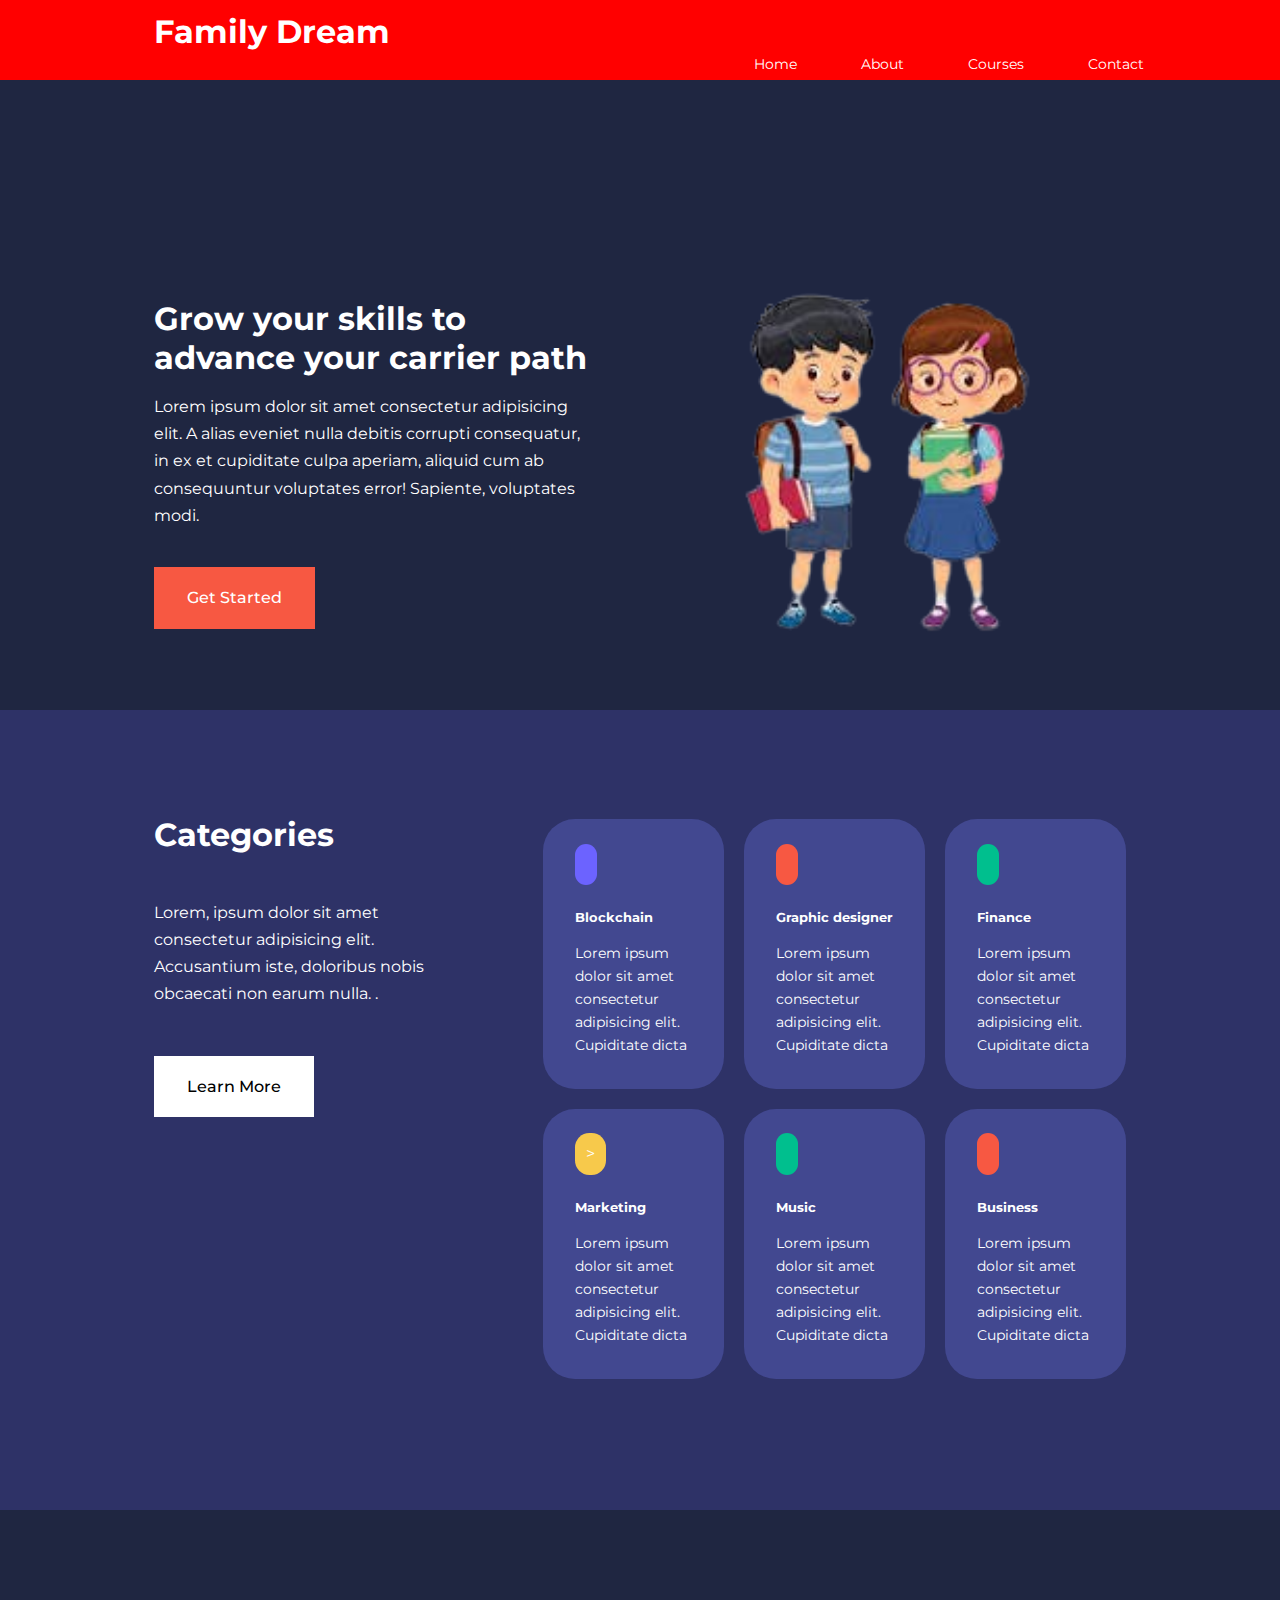
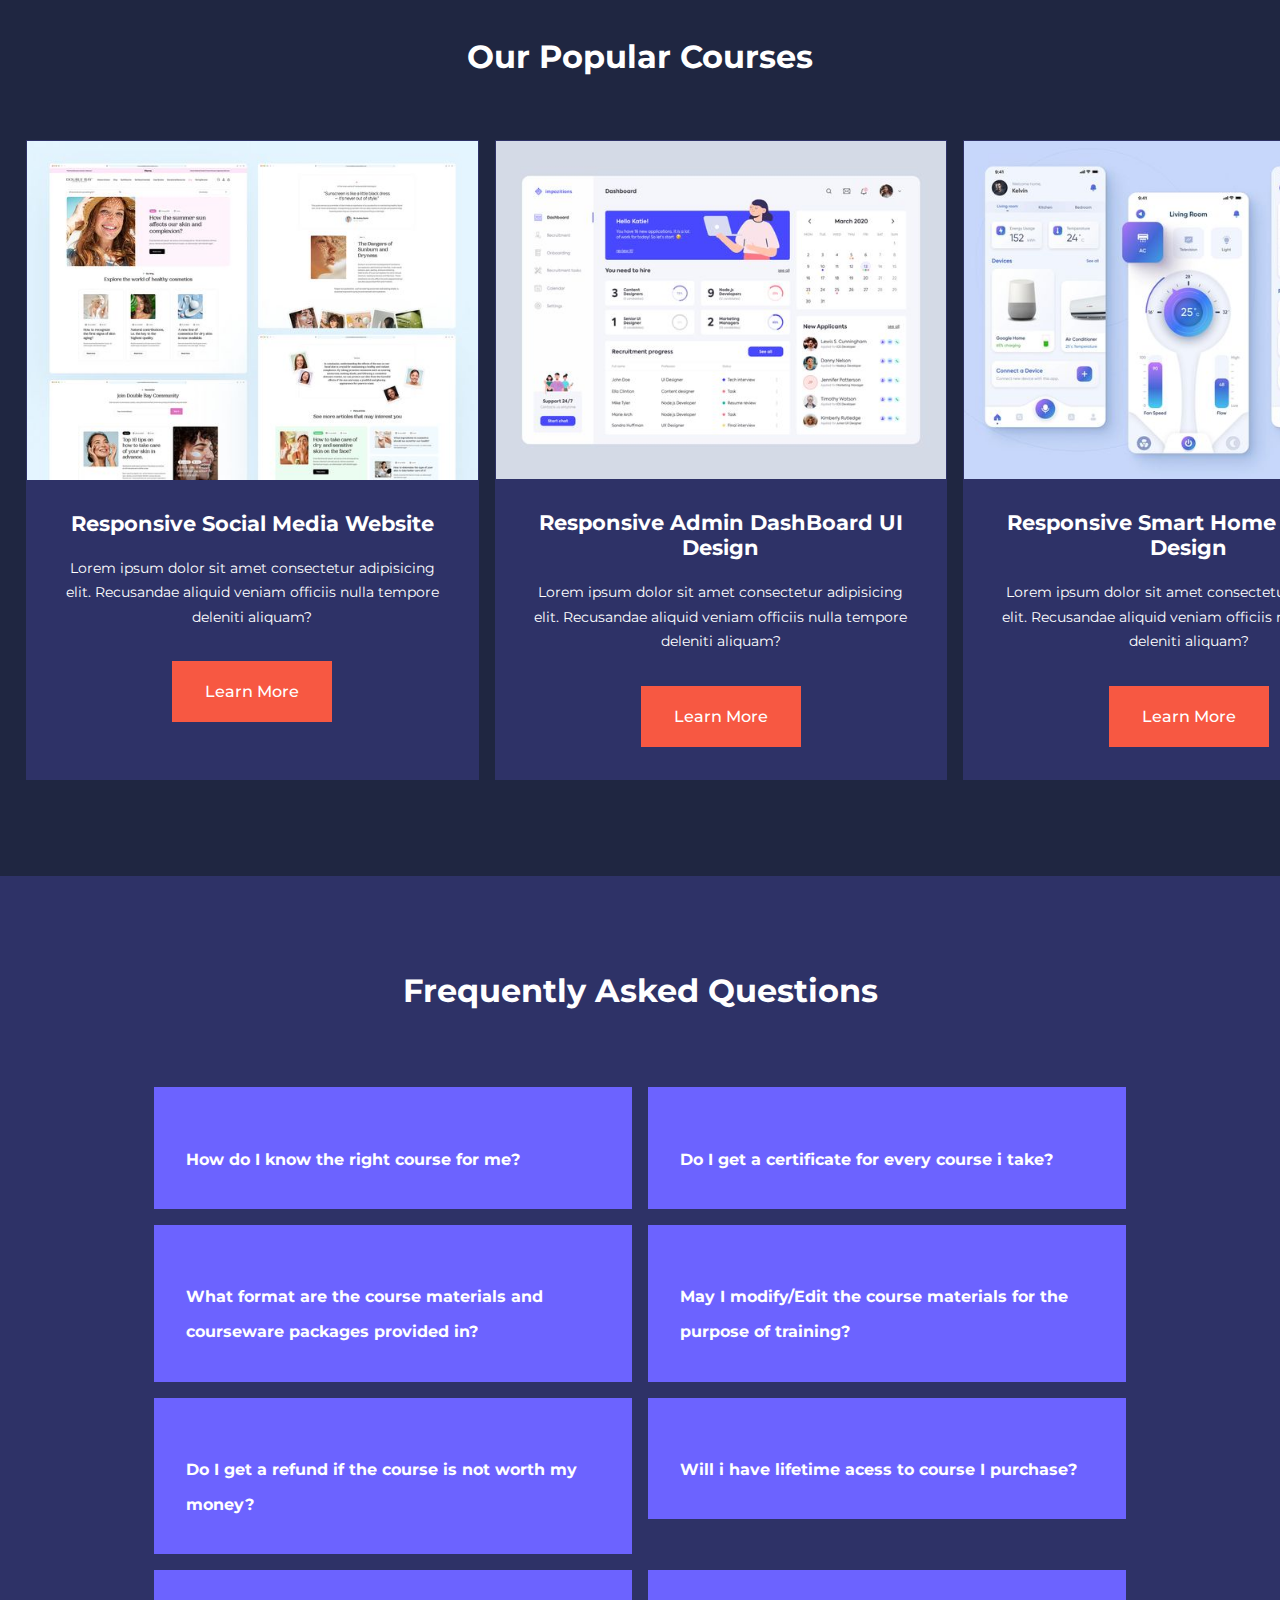
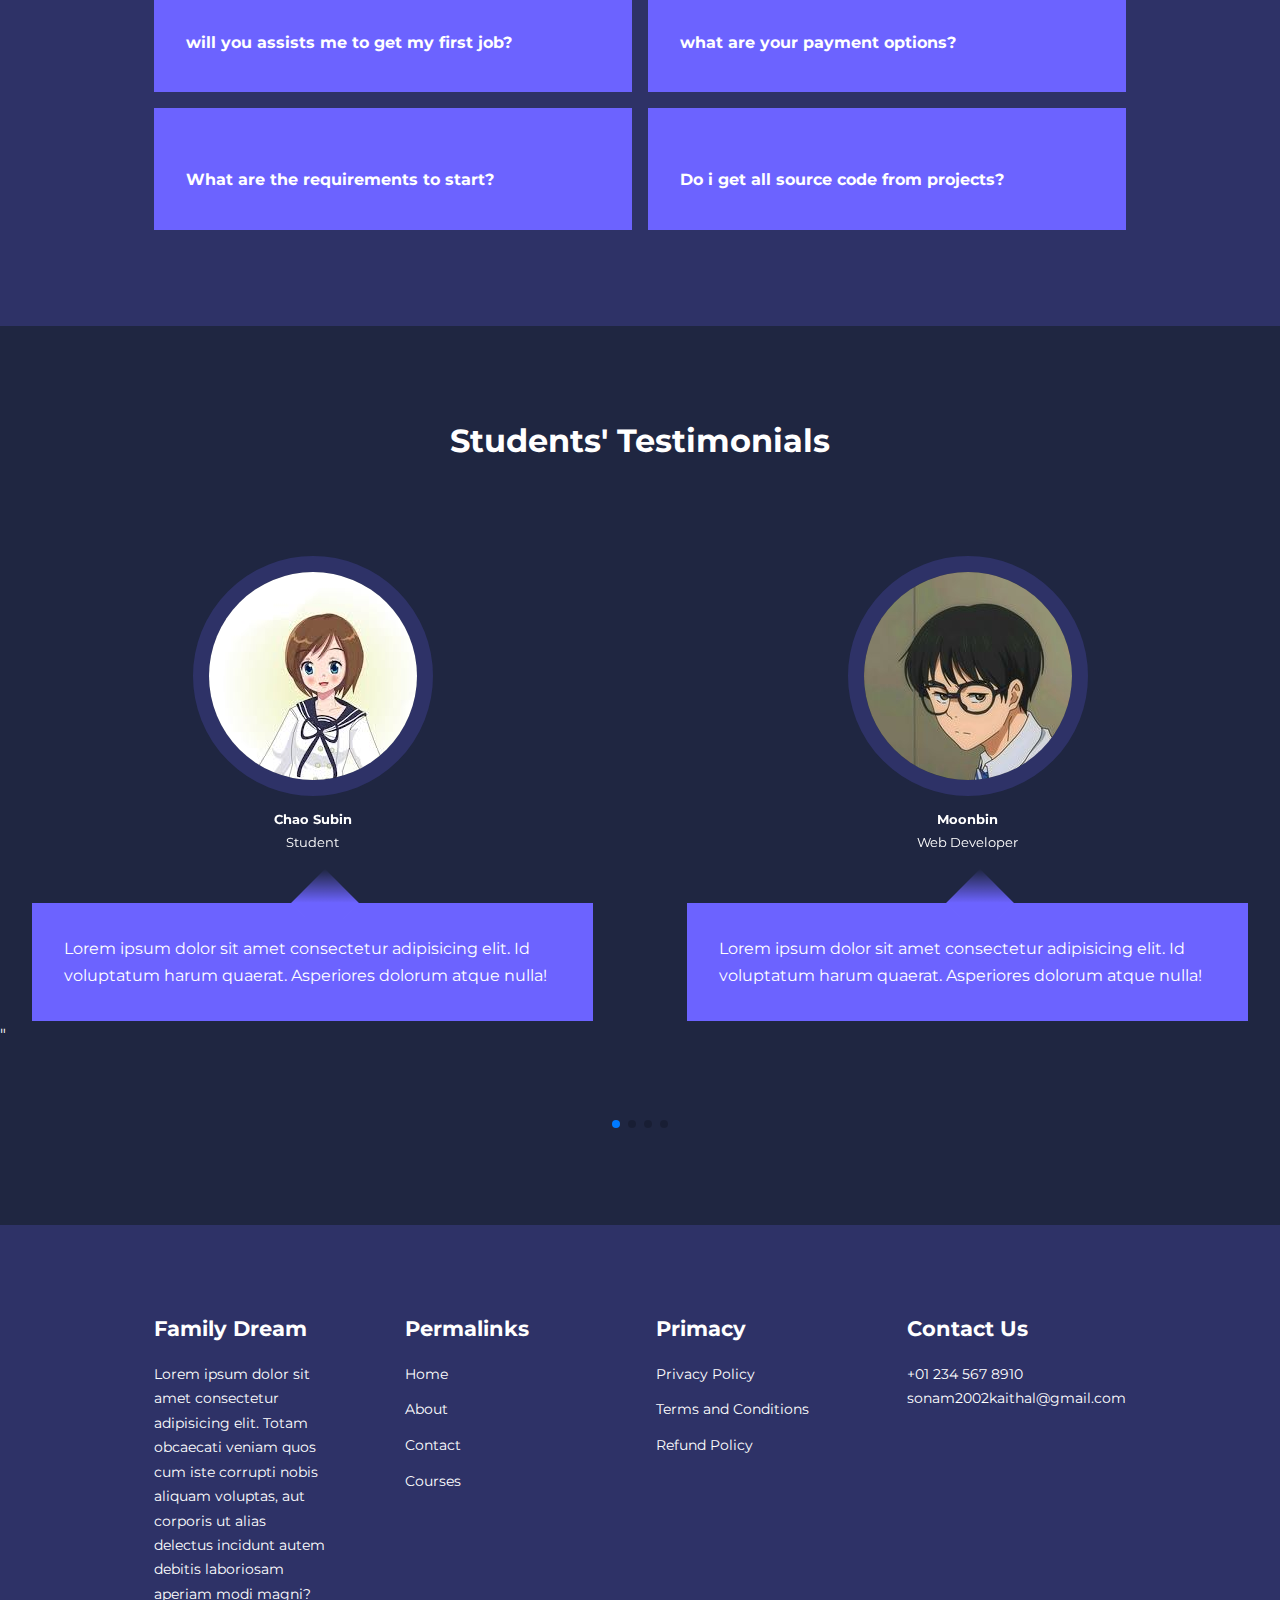
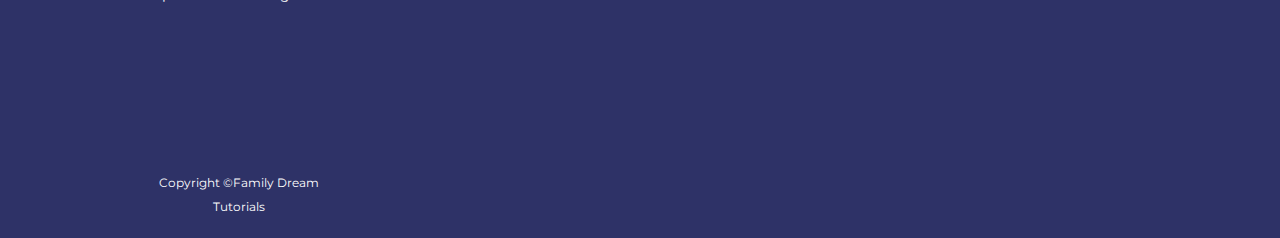
<file: index.html>
<!DOCTYPE html>
<html lang="en">
<head>
    <meta charset="UTF-8">
    <meta name="viewport" content="width=device-width, initial-scale=1.0">
    <title> Multipage Education Website</title>
    <!-- ICON SCOUT CDN-->
    <link rel="stylesheet" href="https://unicons.iconscout.com/release/v4.0.8/css/line.css">
    <!--GOOGLE FONTS-->
    <link rel="preconnect" href="https://fonts.googleapis.com">
    <link rel="preconnect" href="https://fonts.gstatic.com" crossorigin>
    <link href="https://fonts.googleapis.com/css2?family=Aclonica&family=Montserrat+Alternates:ital,wght@0,100;0,200;0,300;0,400;0,500;0,600;0,700;0,800;0,900;1,100;1,200;1,300;1,400;1,500;1,600;1,700;1,800;1,900&family=Montserrat:ital,wght@0,100..900;1,100..900&display=swap" rel="stylesheet">
    <link rel="stylesheet" href="style.css"/>

    <!-------SWIPER JS------->
    <link rel="stylesheet" href="https://unpkg.com/swiper/swiper-bundle.min.css" />


</head>
<body>
  <nav>
    <div class="container .nav_container">
        <a href="index.html"><h2>Family Dream</h2></a>
            <ul class="nav_menu">
                <li><a href="index.html">Home</a></li>
                <li><a href="about.html">About</a></li>
                <li><a href="courses.html">Courses</a></li>
                <li><a href="contact.html">Contact</a></li>
<!-- <li><a href="index.html">Home</a></li> -->
</ul>
          
            <!-- <button id ="ravi"> <i class="uil uil-bars"></i></button>
            <button id ="savi"><i class="uil uil-times"></i></button>
         -->
    </div>
  </nav>
  <!--=============================END OF NAVBAR=========
    ================================-->
  <header>
    <div class="container header_container">
        <div class="header_left"><h1> Grow your skills to advance your carrier path</h1>
        <p>Lorem ipsum dolor sit amet consectetur adipisicing elit. A alias eveniet nulla debitis corrupti consequatur, in ex et cupiditate culpa aperiam, aliquid cum ab consequuntur voluptates error! Sapiente, voluptates modi.</p>
    <a href="courses.html" class="btn btn-primary">Get Started</a></div>

        <div class="header_right">
            <div class="header_right-image">
                <img src="images/school-removebg-preview.png" height="400" width="400">
            </div>
        </div>
    </div>
  </header>
    <!---------=================================end of header======
    ========================-->



    <section class="categories">
        <div class="container categories_container">
            <div class="categories_left">
                <h1> Categories</h1>
                <p>
                    Lorem, ipsum dolor sit amet consectetur adipisicing elit. Accusantium iste, doloribus nobis obcaecati non earum nulla. .
                </p>
                <a href="#"class="btn" > Learn More</a>

            </div>
           
        
            
            <div class="categories_right">
                <article class="category">
                <span class="category_icon"><i class="uil uil-bitcoin-sign"></i></span>
                <h5>Blockchain </h5>
                <p> Lorem ipsum dolor sit amet consectetur adipisicing elit. Cupiditate dicta </p>
                </article>
          
           
                <article class="category">
                <span class="category_icon"><i class="uil uil-brush-alt"></i></i></span>
                <h5>Graphic designer </h5>
                <p> Lorem ipsum dolor sit amet consectetur adipisicing elit. Cupiditate dicta </p>
                </article>
            

            
                <article class="category">
                <span class="category_icon"><i class="uil uil-dollar-alt"></i></i></span>
                <h5>Finance </h5>
                <p> Lorem ipsum dolor sit amet consectetur adipisicing elit. Cupiditate dicta </p>
                </article>
            

       
                <article class="category">
                <span class="category_icon"><i class="uil uil-megaphone"></i>></i></span>
                <h5>Marketing </h5>
                <p> Lorem ipsum dolor sit amet consectetur adipisicing elit. Cupiditate dicta </p>
                </article>
         

            
                <article class="category">
                <span class="category_icon"><i class="uil uil-music"></i></i></span>
                <h5>Music </h5>
                <p> Lorem ipsum dolor sit amet consectetur adipisicing elit. Cupiditate dicta </p>
                </article>
       

           
                <article class="category">
                <span class="category_icon"><i class="uil uil-suitcase"></i></i></span>
                <h5>Business </h5>
                <p> Lorem ipsum dolor sit amet consectetur adipisicing elit. Cupiditate dicta</p>
                </article>
           
            </div>
        </div>
    </section>
    <!--=================================================END OF CATEGORIES
        ========================-->




        <section class="courses">
            <h2> Our Popular Courses</h2>
            <div class="sonam">
                <article class="course">
                    <div class="course_image">
                        <img src="images/Social media image 1.jpeg" width="451" >
                    </div>
                   <div class="course_info"> <h4> Responsive Social Media Website</h4>
                    <p> Lorem ipsum dolor sit amet consectetur adipisicing elit. Recusandae aliquid veniam officiis nulla tempore deleniti aliquam?</p>
                    <a href="course.html" class="btn btn-primary">Learn More </a>
                  </div>
                </article>

                <article class="course">
                    <div class="course_image">
                        <img src="images/Responsive iamge2.jpg" width="450" height="338">
                    </div>
                   <div class="course_info"> <h4> Responsive Admin DashBoard UI Design</h4>
                    <p> Lorem ipsum dolor sit amet consectetur adipisicing elit. Recusandae aliquid veniam officiis nulla tempore deleniti aliquam?</p>
                    <a href="course.html" class="btn btn-primary">Learn More </a>
                   </div>
                </article>

                <article class="course">
                    <div class="course_image">
                        <img src="images/Smart phone.jpg" width="450" height="338">
                    </div>
                   <div class="course_info">
                     <h4> Responsive Smart Home Website Design</h4>
                     <p> Lorem ipsum dolor sit amet consectetur adipisicing elit. Recusandae aliquid veniam officiis nulla tempore deleniti aliquam?</p>
                     <a href="course.html" class="btn btn-primary">Learn More </a>
                   </div>
                </article>
            </div>

        </section>

<!--=================================================END OF COURSES
        ========================-->


<section class="freqs">
    <h2> Frequently Asked Questions</h2>
    <div class="container freqs_container">
    <article class="freq"> 
        <div class="freq_icons"><i class="uil uil-plus"></i></div>
            <div class="question_answer">
                <h4> How do I know the right course for me?</h4>
                <p>Lorem ipsum dolor sit amet consectetur adipisicing elit. Doloremque consequuntur voluptatibus in atque. Corporis inventore eius hic voluptate voluptatibus. Iusto ducimus perferendis adipisci tempore sint maiores aspernatur at laboriosam obcaecati.</p>
        </div>
    </article>

    <article class="freq"> 
        <div class="freq_icons"><i class="uil uil-plus"></i></div>
            <div class="question_answer">
                <h4> Do I get a certificate for every course i take?</h4>
                <p>Lorem ipsum dolor sit amet consectetur adipisicing elit. Doloremque consequuntur voluptatibus in atque. Corporis inventore eius hic voluptate voluptatibus. Iusto ducimus perferendis adipisci tempore sint maiores aspernatur at laboriosam obcaecati.</p>
        </div>
    </article>

    <article class="freq"> 
        <div class="freq_icons"><i class="uil uil-plus"></i></div>
            <div class="question_answer">
                <h4> What format are the course materials and courseware packages provided in?</h4>
                <p>Lorem ipsum dolor sit amet consectetur adipisicing elit. Doloremque consequuntur voluptatibus in atque. Corporis inventore eius hic voluptate voluptatibus. Iusto ducimus perferendis adipisci tempore sint maiores aspernatur at laboriosam obcaecati.</p>
        </div>
    </article>

    <article class="freq"> 
        <div class="freq_icons"><i class="uil uil-plus"></i></div>
            <div class="question_answer">
                <h4> May I modify/Edit the course materials for the purpose of training?</h4>
                <p>Lorem ipsum dolor sit amet consectetur adipisicing elit. Doloremque consequuntur voluptatibus in atque. Corporis inventore eius hic voluptate voluptatibus. Iusto ducimus perferendis adipisci tempore sint maiores aspernatur at laboriosam obcaecati.</p>
        </div>
    </article>

    <article class="freq"> 
        <div class="freq_icons"><i class="uil uil-plus"></i></div>
            <div class="question_answer">
                <h4> Do I get a refund if the course is not worth my money?</h4>
                <p>Lorem ipsum dolor sit amet consectetur adipisicing elit. Doloremque consequuntur voluptatibus in atque. Corporis inventore eius hic voluptate voluptatibus. Iusto ducimus perferendis adipisci tempore sint maiores aspernatur at laboriosam obcaecati.</p>
        </div>
    </article>

    <article class="freq "> 
        <div class="freq_icons"><i class="uil uil-plus"></i></div>
            <div class="question_answer">
                <h4> Will i have lifetime acess to course I purchase?</h4>
                <p>Lorem ipsum dolor sit amet consectetur adipisicing elit. Doloremque consequuntur voluptatibus in atque. Corporis inventore eius hic voluptate voluptatibus. Iusto ducimus perferendis adipisci tempore sint maiores aspernatur at laboriosam obcaecati.</p>
        </div>
    </article>

    <article class="freq"> 
        <div class="freq_icons"><i class="uil uil-plus"></i></div>
            <div class="question_answer">
                <h4> will you assists me to get my first job?</h4>
                <p>Lorem ipsum dolor sit amet consectetur adipisicing elit. Doloremque consequuntur voluptatibus in atque. Corporis inventore eius hic voluptate voluptatibus. Iusto ducimus perferendis adipisci tempore sint maiores aspernatur at laboriosam obcaecati.</p>
        </div>
    </article>

    <article class="freq"> 
        <div class="freq_icons"><i class="uil uil-plus"></i></div>
            <div class="question_answer">
                <h4> what are your payment options?</h4>
                <p>Lorem ipsum dolor sit amet consectetur adipisicing elit. Doloremque consequuntur voluptatibus in atque. Corporis inventore eius hic voluptate voluptatibus. Iusto ducimus perferendis adipisci tempore sint maiores aspernatur at laboriosam obcaecati.</p>
        </div>
    </article>

    <article class="freq"> 
        <div class="freq_icons"><i class="uil uil-plus"></i></div>
            <div class="question_answer">
                <h4>What are the requirements to start?</h4>
                <p>Lorem ipsum dolor sit amet consectetur adipisicing elit. Doloremque consequuntur voluptatibus in atque. Corporis inventore eius hic voluptate voluptatibus. Iusto ducimus perferendis adipisci tempore sint maiores aspernatur at laboriosam obcaecati.</p>
        </div>
    </article>


    <article class="freq"> 
        <div class="freq_icons"><i class="uil uil-plus"></i></div>
            <div class="question_answer">
                <h4> Do i get all source code from projects?</h4>
                <p>Lorem ipsum dolor sit amet consectetur adipisicing elit. Doloremque consequuntur voluptatibus in atque. Corporis inventore eius hic voluptate voluptatibus. Iusto ducimus perferendis adipisci tempore sint maiores aspernatur at laboriosam obcaecati.</p>
        </div>
    </article>




    </div>

</section>


<!--===============================mySwiper==================END OF FREQS
        ========================-->



        <section class=" testimonials_container mySwiper">
            <h2>Students' Testimonials</h2>
           
            <div class="swiper-wrapper">
                <article class="testimonial swiper-slide">
                    <!-- <article class="testimonial swiper-slide"> -->
                  <div class="avatar">
                       <img src="images/avatar.jpeg">
                  </div>
                  <div class="testimonial_info">
                      <h5> Chao Subin</h5>
                      <small>Student</small>
                  </div>
                  <div class="testimonial_body">
                     <p>
                     Lorem ipsum dolor sit amet consectetur adipisicing elit. Id voluptatum harum quaerat. Asperiores dolorum atque nulla!
                     </p>
                  </div>
                </article>

                  <!-- <article class="testimonial swiper-slide"> -->
                    <article class="testimonial swiper-slide">
                    <div class="avatar">
                      <img src="images/mahayung.jpg">
  
                    </div>
                    <div class="testimonial_info">
                      <h5> Moonbin</h5>
                      <small>Web Developer</small>
                    </div>
                    <div class="testimonial_body">
                         <p>
                            Lorem ipsum dolor sit amet consectetur adipisicing elit. Id voluptatum harum quaerat. Asperiores dolorum atque nulla!
                         </p>
                    </div>
                </article>

                    <article class="testimonial swiper-slide">
                        <div class="avatar">
                          <img src="images/romi.jpg">
                        </div>
                        <div class="testimonial_info">
                          <h5> Romi</h5>
                          <small>Student</small>
                        </div>
                        <div class="testimonial_body">
                             <p>
                                Lorem ipsum dolor sit amet consectetur adipisicing elit. Id voluptatum harum quaerat. Asperiores dolorum atque nulla!
                             </p>
                        </div>
                     </article>

                    <article class="testimonial swiper-slide">
                            <div class="avatar">
                              <img src="images/4.jpg">
          
                            </div>
                            <div class="testimonial_info">
                              <h5> Da-heen</h5>
                              <small>Student</small>
                            </div>
                            <div class="testimonial_body">
                              <p>
                                Lorem ipsum dolor sit amet consectetur adipisicing elit. Id voluptatum harum quaerat. Asperiores dolorum atque nulla!
                              </p>
                            </div>
                    </article>

                    <article class="testimonial swiper-slide">
                        <div class="avatar">
                          <img src="images/5.jpg">
      
                        </div>
                        <div class="testimonial_info">
                          <h5> France</h5>
                          <small>Student</small>
                        </div>
                        <div class="testimonial_body">
                          <p>
                            Lorem ipsum dolor sit amet consectetur adipisicing elit. Id voluptatum harum quaerat. Asperiores dolorum atque nulla!
                          </p>
                        </div>
                </article>

                   
            </div>
               <div class="swiper-pagination"></div>"
        </section>

        <!--================================================END OF Testonomials
        ========================-->






        <footer class="footer">
            <div class="container footer_container">
                <div class="footer_1">
                    <a href="index.html" class="footer_logo"><h4>Family Dream</h4></a>
                    <p>
                        Lorem ipsum dolor sit amet consectetur adipisicing elit. Totam obcaecati veniam quos cum iste corrupti nobis aliquam voluptas, aut corporis ut alias delectus incidunt autem debitis laboriosam aperiam modi magni?
                    </p>
                </div>
                <div class="footer_2">
                    <h4>Permalinks</h4>
                    <ul class="permalinks">
                        <li><a href="index.html">Home</a></li>
                        <li><a href="about.html">About</a></li>
                        <li><a href="contact.html">Contact</a></li>
                        <li><a href="courses.html">Courses</a></li>

                    </ul>
                </div>

                <div class="footer_3">
                    <h4>Primacy</h4>
                    <ul class="privacy">
                        <li><a href="#">Privacy Policy</a></li>
                        <li><a href="#">Terms and Conditions</a></li>
                        <li><a href="#">Refund Policy</a></li>
                    </ul>
                </div>

                <div class="footer_4">
                    <h4>Contact Us</h4>
                    <div>
                        <p>+01 234 567  8910</p>
                        <p>sonam2002kaithal@gmail.com</p>
                    </div>
                

                <ul class="footer_Socials">

                <li> <a href="#"><i class="uil uil-facebook-messenger"></i></a> </li>
                <li> <a href="#"><i class="uil uil-instagram"></i></a> </li>
                <li> <a href="#"><i class="uil uil-linkedin"></i></a> </li>
                <li> <a href="#"><i class="uil uil-twitter"></i></a> </li>

                </ul>
            </div>
            <div class="footer_copyright">
                <small>Copyright &copy;Family Dream Tutorials </small>
            </div>
            </div>

        </footer>




        <script src="app.js"></script>
        <script src="https://unpkg.com/swiper/swiper-bundle.min.js"></script>
        
        <script>
            var swiper = new Swiper(".mySwiper", {
            slidesPerView:1,
            spaceBetween: 30,
            pagination: {
              el: ".swiper-pagination",
              clickable: true,
            },
            //when window width is>=600px
            breakpoints:{
                600:{
                    slidesPerView:2
                }
            }
          }); 
        </script>
</body>

</html>
</file>
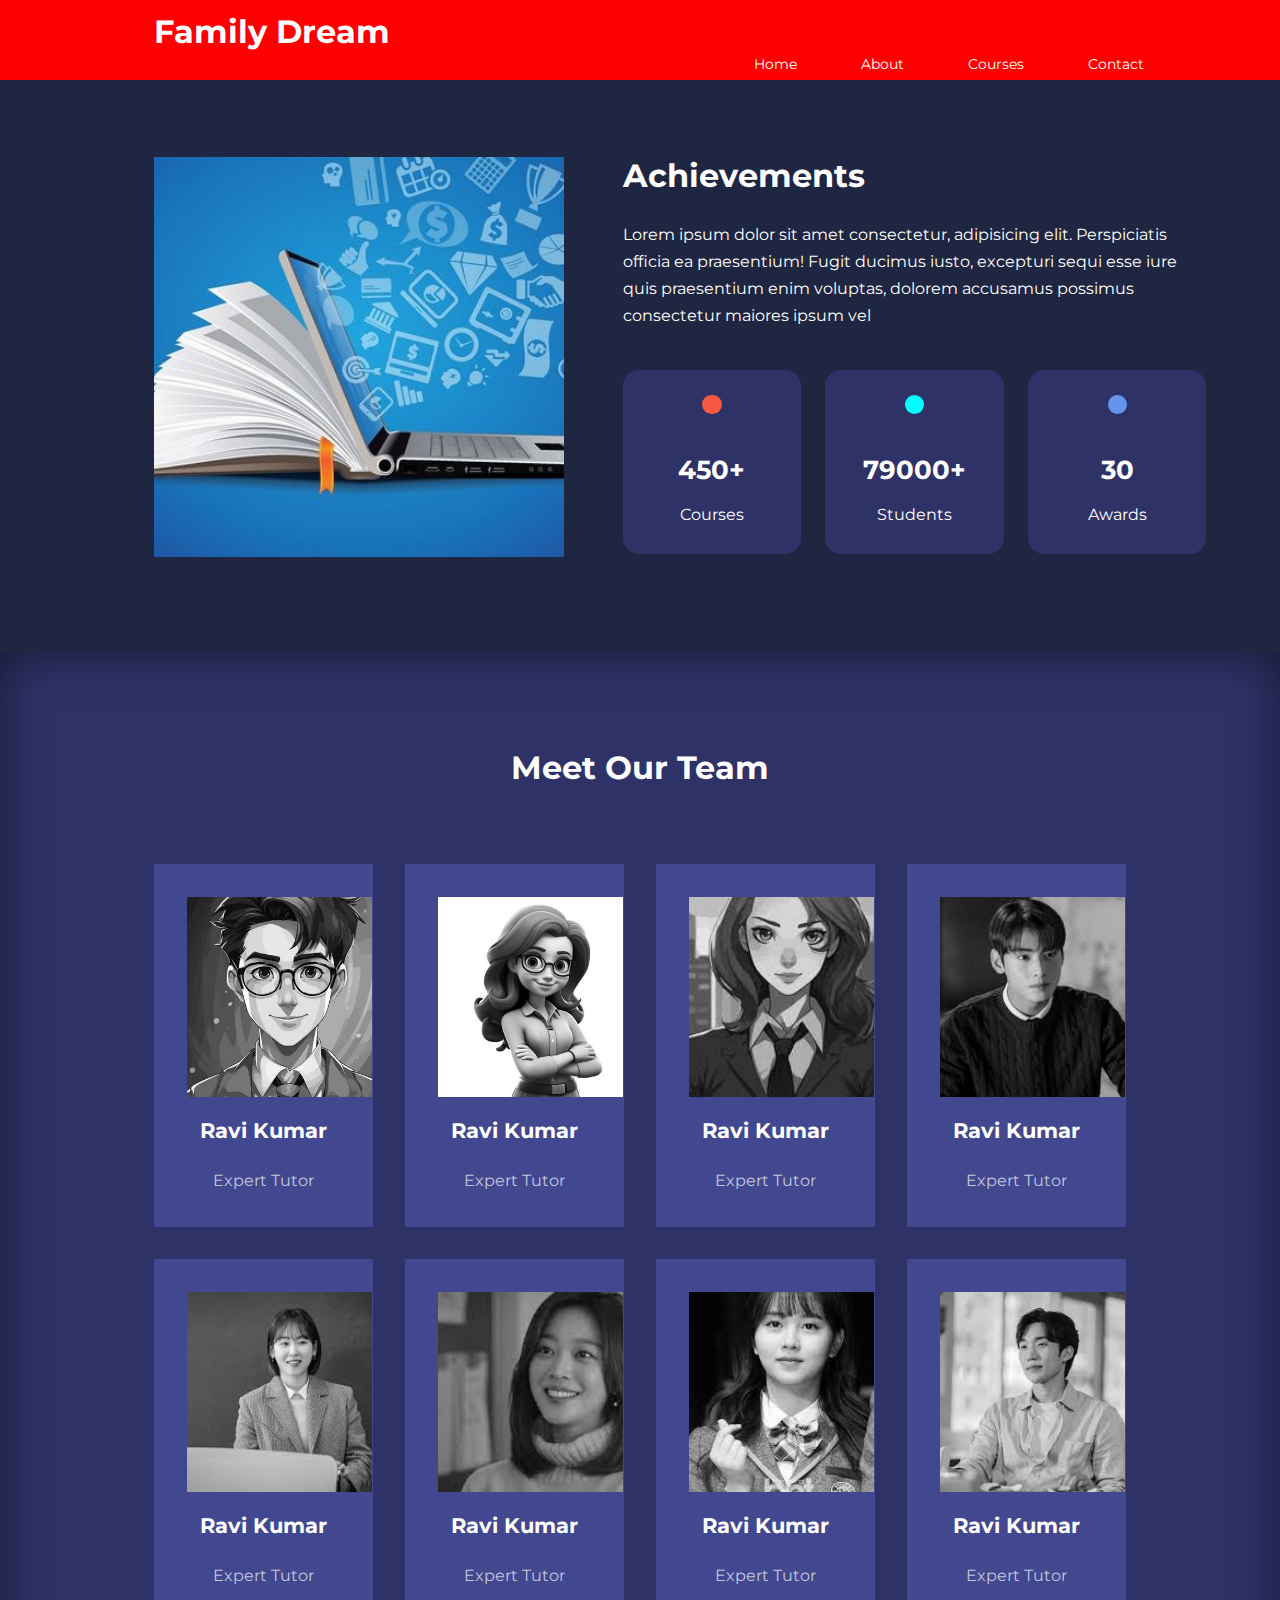
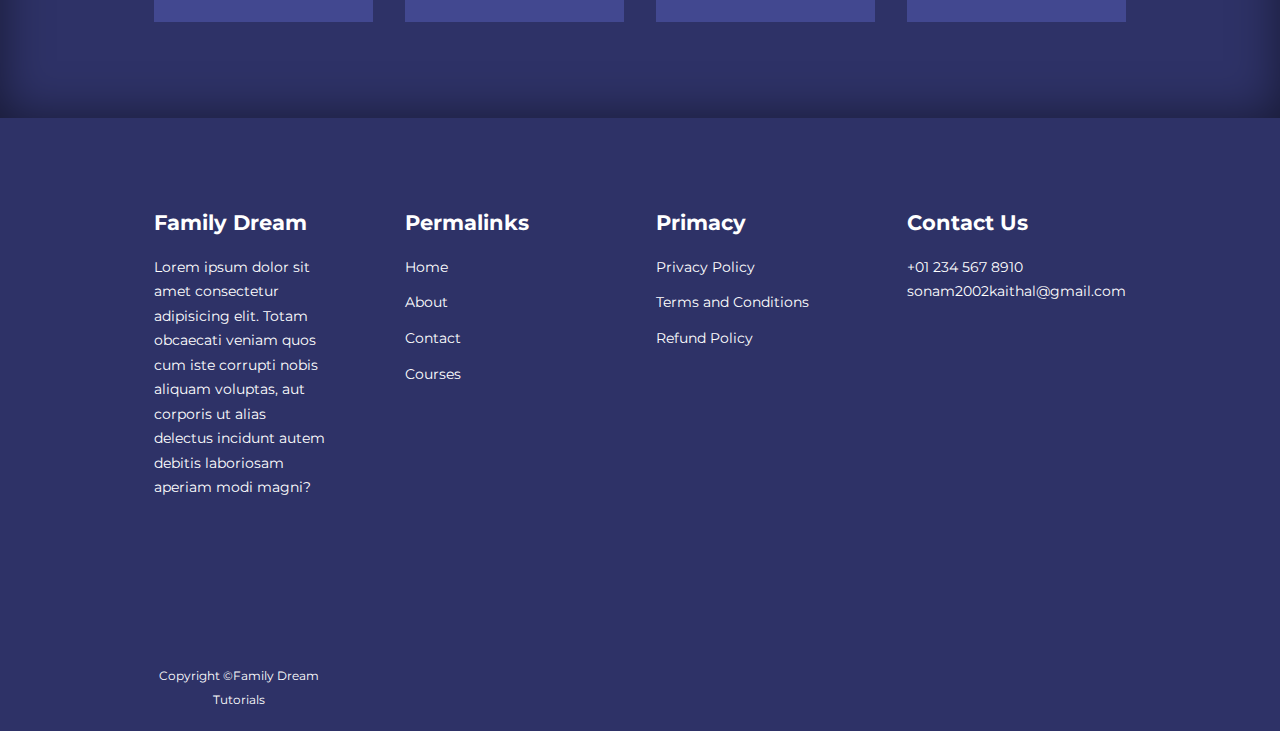
<file: about.html>
<!DOCTYPE html>
<html lang="en">
<head>
    <meta charset="UTF-8">
    <meta name="viewport" content="width=device-width, initial-scale=1.0">
    <title> Multipage Education Website</title>
    <!-- ICON SCOUT CDN-->
    <link rel="stylesheet" href="https://unicons.iconscout.com/release/v4.0.8/css/line.css">
    <!--GOOGLE FONTS-->
    <link rel="preconnect" href="https://fonts.googleapis.com">
    <link rel="preconnect" href="https://fonts.gstatic.com" crossorigin>
    <link href="https://fonts.googleapis.com/css2?family=Aclonica&family=Montserrat+Alternates:ital,wght@0,100;0,200;0,300;0,400;0,500;0,600;0,700;0,800;0,900;1,100;1,200;1,300;1,400;1,500;1,600;1,700;1,800;1,900&family=Montserrat:ital,wght@0,100..900;1,100..900&display=swap" rel="stylesheet">
    <link rel="stylesheet" href="style.css"/>
    <link rel="stylesheet" href="about.css"/>

    <!-------SWIPER JS------->
    <link rel="stylesheet" href="https://unpkg.com/swiper/swiper-bundle.min.css" />


</head>
<body>
  <nav>
    <div class="container .nav_container">
        <a href="index.html"><h2>Family Dream</h2></a>
            <ul class="nav_menu">
                <li><a href="index.html">Home</a></li>
                <li><a href="about.html">About</a></li>
                <li><a href="courses.html">Courses</a></li>
                <li><a href="contact.html">Contact</a></li>
<!-- <li><a href="index.html">Home</a></li> -->

          
            <!-- <button id ="ravi"> <i class="uil uil-bars"></i></button>
            <button id ="savi"><i class="uil uil-times"></i></button> -->
        </ul>
    </div>
  </nav>












  <!--==============================END OF NAVBAR=====================================-->
   <section class="about_achievements">
    <div class="container about_achievements-container">
        <div class="about_achievements-left">
            <img src="images/we.jpg" width="410" height="400">

        </div>
        <div class="about_achievements-right" >
            <h1> Achievements</h1>
              <p>
                Lorem ipsum dolor sit amet consectetur, adipisicing elit. Perspiciatis officia ea praesentium! Fugit ducimus iusto, excepturi sequi esse iure quis praesentium enim voluptas, dolorem accusamus possimus consectetur maiores ipsum vel
              </p>
              <div class="achievements_cards">
                <article class="achievement_card">
                    <span class="achievement_icon">
                        <i class="uil uil-video"></i>
                    </span>
                    <h3>
                        450+
                    </h3>
                    <p>Courses</p>
                </article>


                <article class="achievement_card">
                    <span class="achievement_icon">
                        <i class="uil uil-users-alt"></i>
                    </span>
                    <h3>
                        79000+
                    </h3>
                    <p>Students</p>
                </article>


                <article class="achievement_card">
                    <span class="achievement_icon">
                        <i class="uil uil-award"></i>
                    </span>
                    <h3>
                        30
                    </h3>
                    <p>Awards</p>
                </article>

              </div>
        </div>
    </div>
   </section>



   <!--==============================END OF ACHIEVEMENTS=====================================-->

   <section class="team">
    <h2>
        Meet Our Team
    </h2>
    <div class="container team_container">


        <article class="team_member">
            <div class="team_member-image">
                <img src="images/tutor1.jpg"  width="200" height="200">

            </div>
            <div class="team_member-info">
                <h4> Ravi Kumar</h4>
                <p> Expert Tutor</p>
            </div>
            <div class="team_member-socials">
                <a href="http://instagram.com" target="_blank"><i class="uil uil-instagram-alt"></i></a>
                <a href="http://twitter.com" target="_blank"><i class="uil uil-twitter"></i></a>
                <a href="http://linkedin.com" target="_blank"><i class="uil uil-linkedin"></i></a>
            </div>
        </article>


        <article class="team_member">
            <div class="team_member-image">
                <img src="images/tutor2.jpg"  width="200" height="200">

            </div>
            <div class="team_member-info">
                <h4> Ravi Kumar</h4>
                <p> Expert Tutor</p>
            </div>
            <div class="team_member-socials">
                <a href="http://instagram.com" target="_blank"><i class="uil uil-instagram-alt"></i></a>
                <a href="http://twitter.com" target="_blank"><i class="uil uil-twitter"></i></a>
                <a href="http://linkedin.com" target="_blank"><i class="uil uil-linkedin"></i></a>
            </div>
        </article>

        <article class="team_member">
            <div class="team_member-image">
                <img src="images/tutor3.jpeg"  width="200" height="200">

            </div>
            <div class="team_member-info">
                <h4> Ravi Kumar</h4>
                <p> Expert Tutor</p>
            </div>
            <div class="team_member-socials">
                <a href="http://instagram.com" target="_blank"><i class="uil uil-instagram-alt"></i></a>
                <a href="http://twitter.com" target="_blank"><i class="uil uil-twitter"></i></a>
                <a href="http://linkedin.com" target="_blank"><i class="uil uil-linkedin"></i></a>
            </div>
        </article>

        <article class="team_member">
            <div class="team_member-image">
                <img src="images/tutor4.jpeg" width="200" height="200">

            </div>
            <div class="team_member-info">
                <h4> Ravi Kumar</h4>
                <p> Expert Tutor</p>
            </div>
            <div class="team_member-socials">
                <a href="http://instagram.com" target="_blank"><i class="uil uil-instagram-alt"></i></a>
                <a href="http://twitter.com" target="_blank"><i class="uil uil-twitter"></i></a>
                <a href="http://linkedin.com" target="_blank"><i class="uil uil-linkedin"></i></a>
            </div>
        </article>

        <article class="team_member">
            <div class="team_member-image">
                <img src="images/tutor5.jpeg"  width="200" height="200">

            </div>
            <div class="team_member-info">
                <h4> Ravi Kumar</h4>
                <p> Expert Tutor</p>
            </div>
            <div class="team_member-socials">
                <a href="http://instagram.com" target="_blank"><i class="uil uil-instagram-alt"></i></a>
                <a href="http://twitter.com" target="_blank"><i class="uil uil-twitter"></i></a>
                <a href="http://linkedin.com" target="_blank"><i class="uil uil-linkedin"></i></a>
            </div>
        </article>

        <article class="team_member">
            <div class="team_member-image">
                <img src="images/tutor6.jpeg"   width="200" height="200">
            </div>
            <div class="team_member-info">
                <h4> Ravi Kumar</h4>
                <p> Expert Tutor</p>
            </div>
            <div class="team_member-socials">
                <a href="http://instagram.com" target="_blank"><i class="uil uil-instagram-alt"></i></a>
                <a href="http://twitter.com" target="_blank"><i class="uil uil-twitter"></i></a>
                <a href="http://linkedin.com" target="_blank"><i class="uil uil-linkedin"></i></a>
            </div>
        </article>

        <article class="team_member">
            <div class="team_member-image">
                <img src="images/tutor7.jpeg"   width="200" height="200">

            </div>
            <div class="team_member-info">
                <h4> Ravi Kumar</h4>
                <p> Expert Tutor</p>
            </div>
            <div class="team_member-socials">
                <a href="http://instagram.com" target="_blank"><i class="uil uil-instagram-alt"></i></a>
                <a href="http://twitter.com" target="_blank"><i class="uil uil-twitter"></i></a>
                <a href="http://linkedin.com" target="_blank"><i class="uil uil-linkedin"></i></a>
            </div>
        </article>

        <article class="team_member">
            <div class="team_member-image">
                <img src="images/tutor8.jpeg"  width="200" height="200">
            </div>
            <div class="team_member-info">
                <h4> Ravi Kumar</h4>
                <p> Expert Tutor</p>
            </div>
            <div class="team_member-socials">
                <a href="http://instagram.com" target="_blank"><i class="uil uil-instagram-alt"></i></a>
                <a href="http://twitter.com" target="_blank"><i class="uil uil-twitter"></i></a>
                <a href="http://linkedin.com" target="_blank"><i class="uil uil-linkedin"></i></a>
            </div>
        </article>
    </div>

   </section>

<!--==============================END OF TEAM MEMBER=====================================-->



  <footer class="footer">
    <div class="container footer_container">
        <div class="footer_1">
            <a href="index.html" class="footer_logo"><h4>Family Dream</h4></a>
            <p>
                Lorem ipsum dolor sit amet consectetur adipisicing elit. Totam obcaecati veniam quos cum iste corrupti nobis aliquam voluptas, aut corporis ut alias delectus incidunt autem debitis laboriosam aperiam modi magni?
            </p>
        </div>
        <div class="footer_2">
            <h4>Permalinks</h4>
            <ul class="permalinks">
                <li><a href="index.html">Home</a></li>
                <li><a href="about.html">About</a></li>
                <li><a href="contact.html">Contact</a></li>
                <li><a href="courses.html">Courses</a></li>

            </ul>
        </div>

        <div class="footer_3">
            <h4>Primacy</h4>
            <ul class="privacy">
                <li><a href="#">Privacy Policy</a></li>
                <li><a href="#">Terms and Conditions</a></li>
                <li><a href="#">Refund Policy</a></li>
            </ul>
        </div>

        <div class="footer_4">
            <h4>Contact Us</h4>
            <div>
                <p>+01 234 567  8910</p>
                <p>sonam2002kaithal@gmail.com</p>
            </div>
        

        <ul class="footer_Socials">

        <li> <a href="#"><i class="uil uil-facebook-messenger"></i></a> </li>
        <li> <a href="#"><i class="uil uil-instagram"></i></a> </li>
        <li> <a href="#"><i class="uil uil-linkedin"></i></a> </li>
        <li> <a href="#"><i class="uil uil-twitter"></i></a> </li>

        </ul>
    </div>
    <div class="footer_copyright">
        <small>Copyright &copy;Family Dream Tutorials </small>
    </div>
    </div>

</footer>




<script src="app.js"></script>
</body>

</html>
</file>
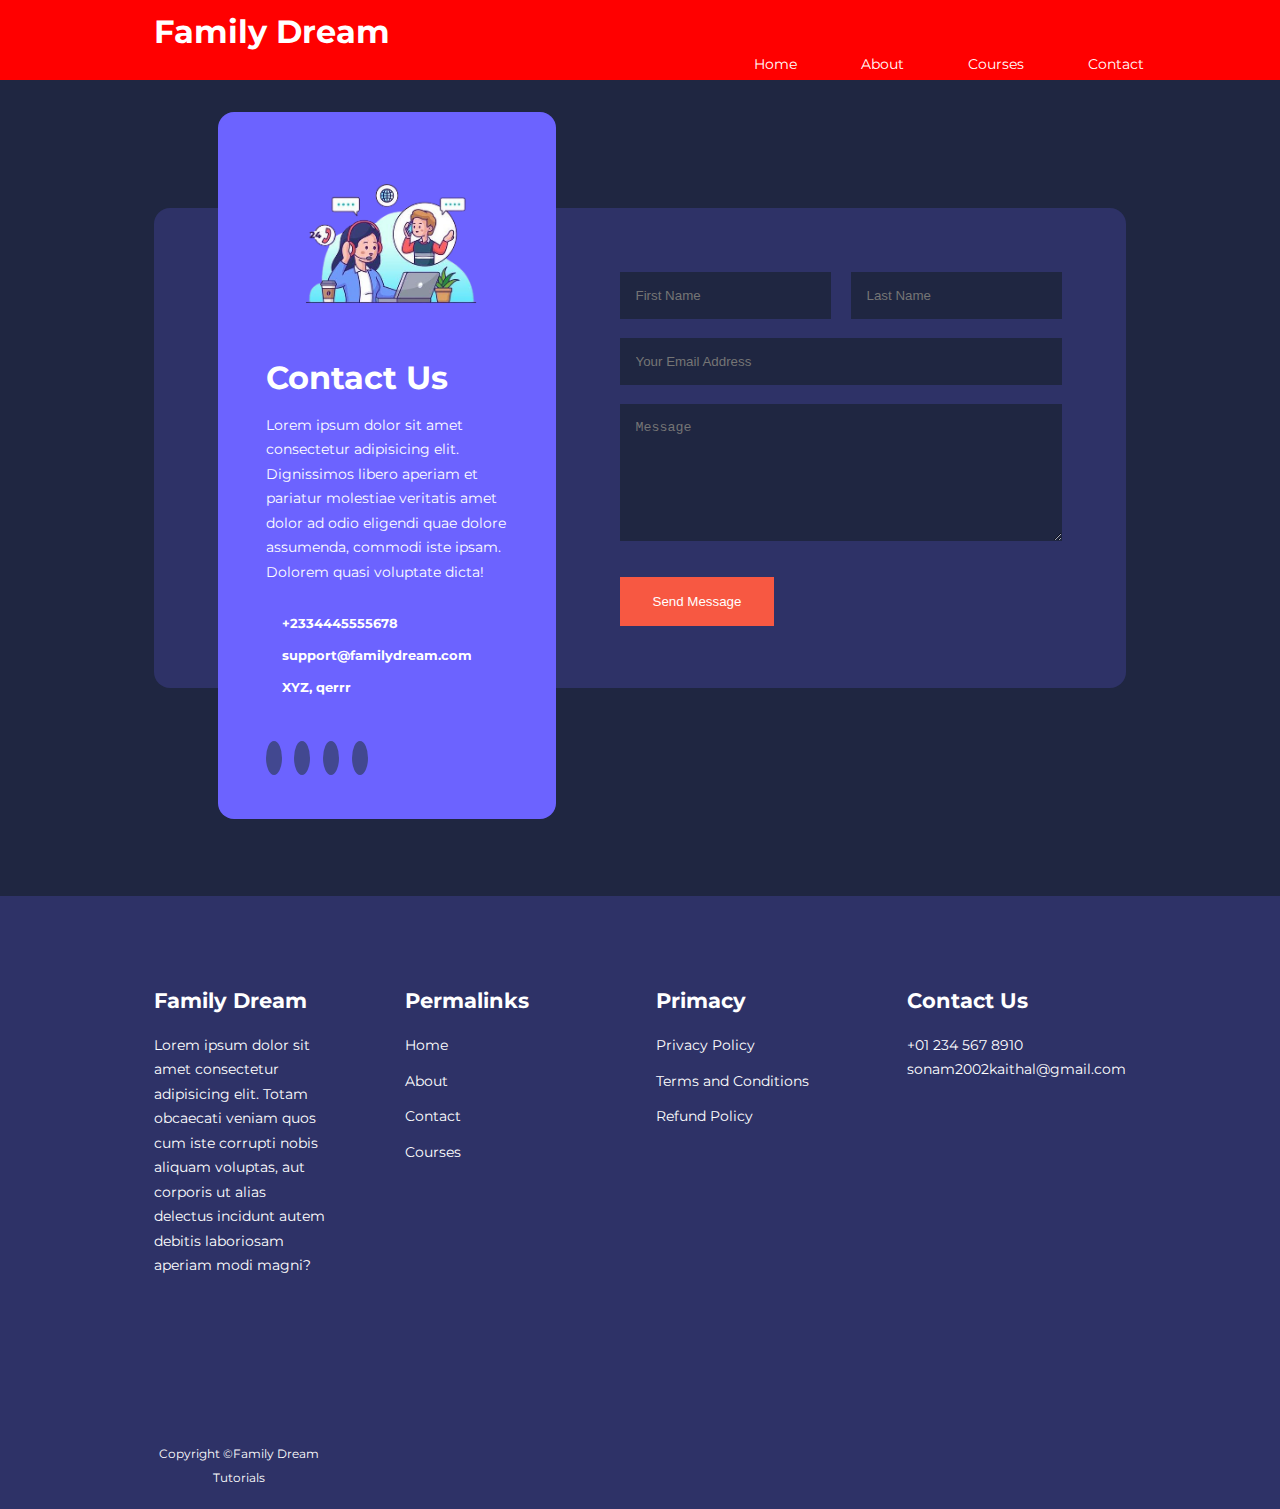
<file: contact.html>
<!DOCTYPE html>
<html lang="en">
<head>
    <meta charset="UTF-8">
    <meta name="viewport" content="width=device-width, initial-scale=1.0">
    <title>Responsive Multipage Education Website</title>
    <!-- ICON SCOUT CDN-->
    <link rel="stylesheet" href="https://unicons.iconscout.com/release/v4.0.8/css/line.css">
    <!--GOOGLE FONTS-->
    <link rel="preconnect" href="https://fonts.googleapis.com">
    <link rel="preconnect" href="https://fonts.gstatic.com" crossorigin>
    <link href="https://fonts.googleapis.com/css2?family=Aclonica&family=Montserrat+Alternates:ital,wght@0,100;0,200;0,300;0,400;0,500;0,600;0,700;0,800;0,900;1,100;1,200;1,300;1,400;1,500;1,600;1,700;1,800;1,900&family=Montserrat:ital,wght@0,100..900;1,100..900&display=swap" rel="stylesheet">
    <link rel="stylesheet" href="style.css"/>
    <link rel="stylesheet" href="contact.css"/>

    <!-------SWIPER JS------->
    <link rel="stylesheet" href="https://unpkg.com/swiper/swiper-bundle.min.css" />


</head>
<body>
  <nav>
    <div class="container .nav_container">
        <a href="index.html"><h2>Family Dream</h2></a>
            <ul class="nav_menu">
                <li><a href="index.html">Home</a></li>
                <li><a href="about.html">About</a></li>
                <li><a href="courses.html">Courses</a></li>
                <li><a href="contact.html">Contact</a></li>
<!-- <li><a href="index.html">Home</a></li> -->
</ul>
          
            <!-- <button id ="ravi"> <i class="uil uil-bars"></i></button>
            <button id ="savi"><i class="uil uil-times"></i></button> -->
        
    </div>
  </nav>














  <section class="contact">
    <div class="container contact_container">
        <aside class="contact_aside">
            <div class="aside_image">
                <img src="images/contact_us-removebg-preview.png" width="250">
            </div>
            <h2> Contact Us</h2>
            <p>
                Lorem ipsum dolor sit amet consectetur adipisicing elit. Dignissimos libero aperiam et pariatur molestiae veritatis amet dolor ad odio eligendi quae dolore assumenda, commodi iste ipsam. Dolorem quasi voluptate dicta!
            </p>
            <ul class="contact_details">
                <li>
                    <i class="uil uil-phone-times"></i>
                    <h5>+2334445555678</h5>
                </li>
                <li>
                    <i class="uil uil-envelope"></i>
                    <h5>support@familydream.com</h5>
                </li>
                <li>
                    <i class="uil uil-location-pin-alt"></i>
                    <h5>XYZ, qerrr</h5>
                </li>
            </ul>
            <ul class="contact_socials">
                <li><a href="https://facebook.com"><i class="uil uil-facebook"></i></a></li>
                <li><a href="https://instagram.com"><i class="uil uil-instagram-alt"></i></a></li>
                <li><a href="https://twitter.com"><i class="uil uil-twitter"></i></a></li>
                <li><a href="https://linkedin.com"><i class="uil uil-linkedin"></i></a></li>
            </ul>
            </ul>
            </ul>

            </ul>
        </aside>

        <form  action="https://formspree.io/f/xyyrdobn" method="POST" class="contact_form">
            <div class="form_name">
                <input type="text" name="First Name" placeholder="First Name" required>
                <input type="text" name="last Name" placeholder="Last Name" required>
            </div>
            <input type="email" name="Email Address" Placeholder="Your Email Address" required>
            <textarea name="Message" rows="7" Placeholder="Message"  required></textarea>
            <button type="submit" class=" btn btn-primary">Send Message</button>
        </form>
    </div>

      
  </section>
















  <footer class="footer">
    <div class="container footer_container">
        <div class="footer_1">
            <a href="index.html" class="footer_logo"><h4>Family Dream</h4></a>
            <p>
                Lorem ipsum dolor sit amet consectetur adipisicing elit. Totam obcaecati veniam quos cum iste corrupti nobis aliquam voluptas, aut corporis ut alias delectus incidunt autem debitis laboriosam aperiam modi magni?
            </p>
        </div>
        <div class="footer_2">
            <h4>Permalinks</h4>
            <ul class="permalinks">
                <li><a href="index.html">Home</a></li>
                <li><a href="about.html">About</a></li>
                <li><a href="contact.html">Contact</a></li>
                <li><a href="courses.html">Courses</a></li>

            </ul>
        </div>

        <div class="footer_3">
            <h4>Primacy</h4>
            <ul class="privacy">
                <li><a href="#">Privacy Policy</a></li>
                <li><a href="#">Terms and Conditions</a></li>
                <li><a href="#">Refund Policy</a></li>
            </ul>
        </div>

        <div class="footer_4">
            <h4>Contact Us</h4>
            <div>
                <p>+01 234 567  8910</p>
                <p>sonam2002kaithal@gmail.com</p>
            </div>
        

        <ul class="footer_Socials">

        <li> <a href="#"><i class="uil uil-facebook-messenger"></i></a> </li>
        <li> <a href="#"><i class="uil uil-instagram"></i></a> </li>
        <li> <a href="#"><i class="uil uil-linkedin"></i></a> </li>
        <li> <a href="#"><i class="uil uil-twitter"></i></a> </li>

        </ul>
    </div>
    <div class="footer_copyright">
        <small>Copyright &copy;Family Dream Tutorials </small>
    </div>
    </div>

</footer>




<script src="app.js"></script>

</body>

</html>
</file>
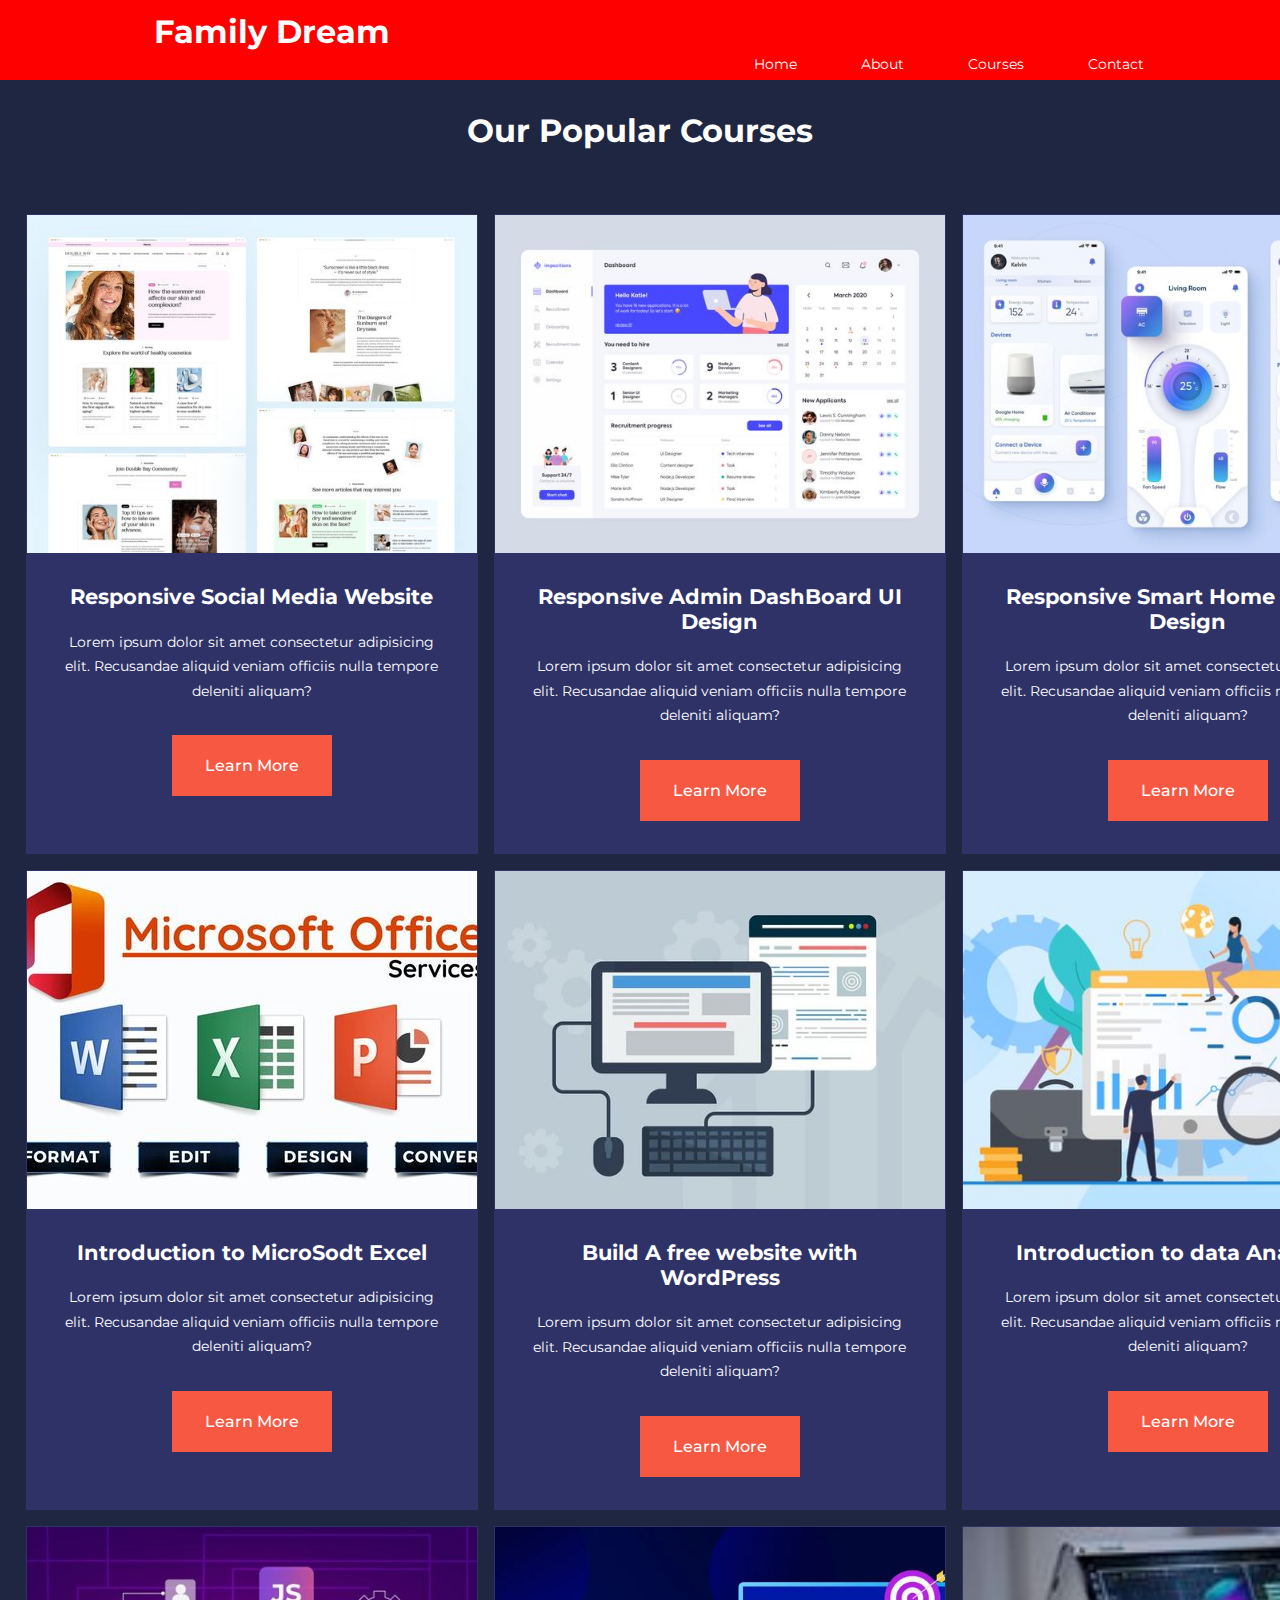
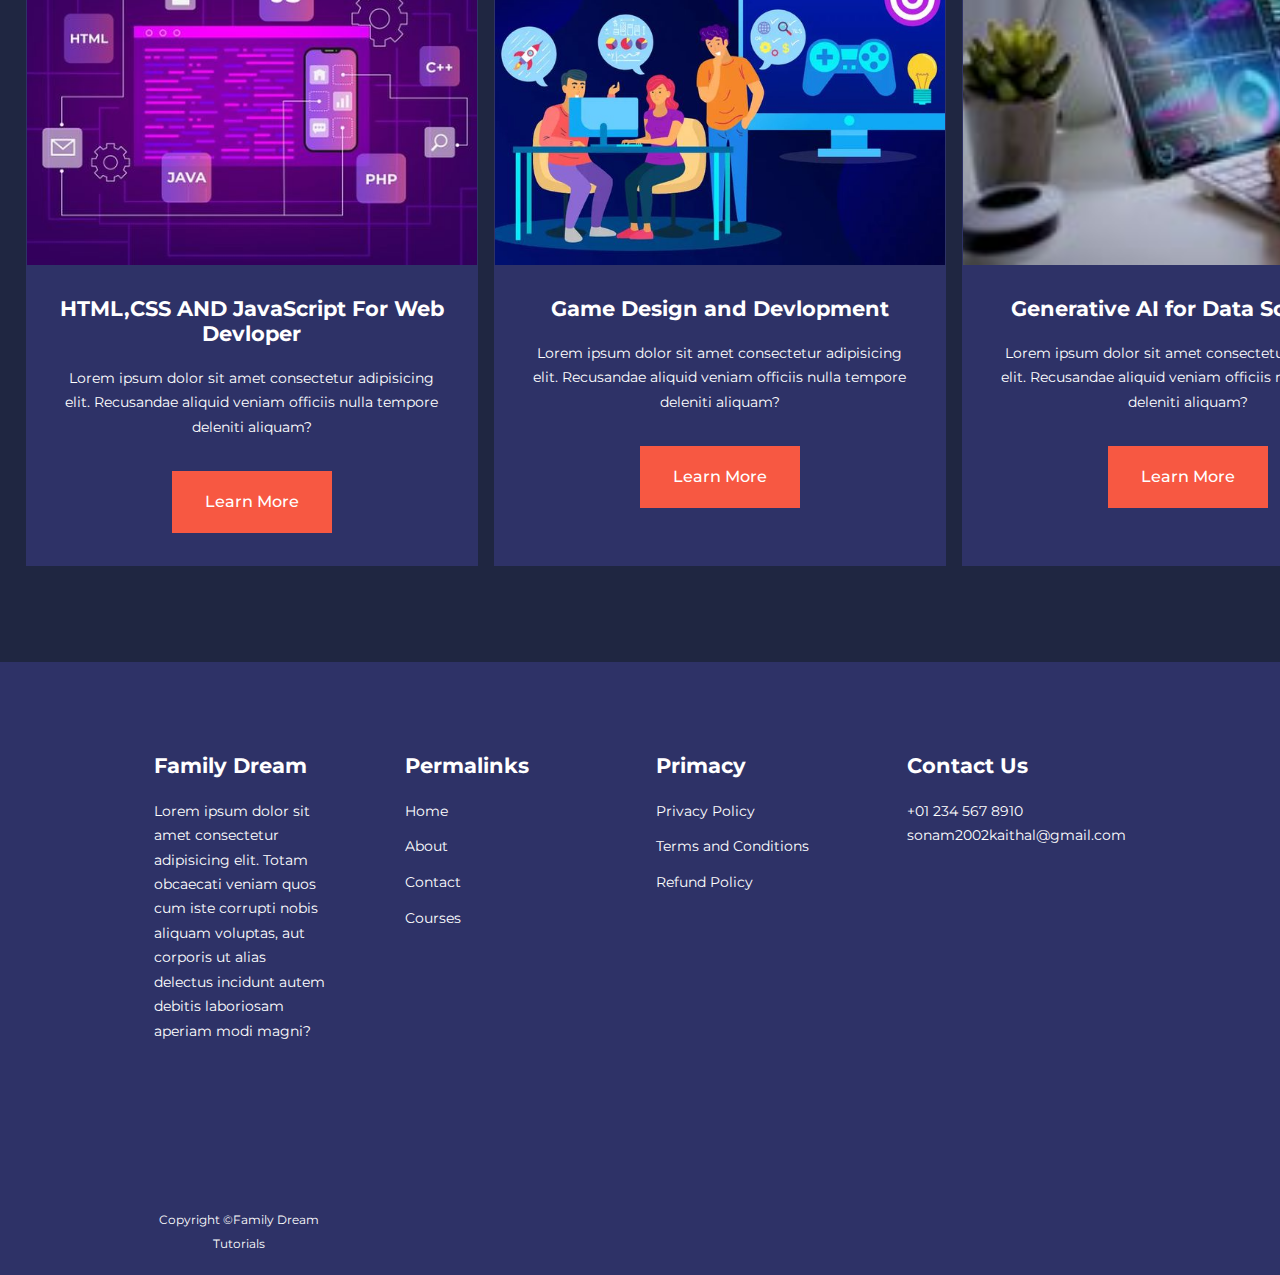
<file: courses.html>
<!DOCTYPE html>
<html lang="en">
<head>
    <meta charset="UTF-8">
    <meta name="viewport" content="width=device-width, initial-scale=1.0">
    <title>Responsive Multipage Education Website</title>
    <!-- ICON SCOUT CDN-->
    <link rel="stylesheet" href="https://unicons.iconscout.com/release/v4.0.8/css/line.css">
    <!--GOOGLE FONTS-->
    <link rel="preconnect" href="https://fonts.googleapis.com">
    <link rel="preconnect" href="https://fonts.gstatic.com" crossorigin>
    <link href="https://fonts.googleapis.com/css2?family=Aclonica&family=Montserrat+Alternates:ital,wght@0,100;0,200;0,300;0,400;0,500;0,600;0,700;0,800;0,900;1,100;1,200;1,300;1,400;1,500;1,600;1,700;1,800;1,900&family=Montserrat:ital,wght@0,100..900;1,100..900&display=swap" rel="stylesheet">
    <link rel="stylesheet" href="style.css"/>

   <!-------STYLESHEETS-->
   <link rel="stylesheet" href="style.css"/>
   <style>
    .courses{
        margin-top: 1rem;
    
      
    }
   </style>  



    <!-------SWIPER JS------->
    <link rel="stylesheet" href="https://unpkg.com/swiper/swiper-bundle.min.css" />


</head>
<body>
  <nav>
    <div class="container .nav_container">
        <a href="courses.html"><h2>Family Dream</h2></a>
            <ul class="nav_menu">
                <li><a href="index.html">Home</a></li>
                <li><a href="about.html">About</a></li>
                <li><a href="courses.html">Courses</a></li>
                <li><a href="contact.html">Contact</a></li>
<!-- <li><a href="index.html">Home</a></li> -->

          
            <!-- <button id ="ravi"> <i class="uil uil-bars"></i></button>
            <button id ="savi"><i class="uil uil-times"></i></button> -->
        </ul>
    </div>
  </nav>

<!--------------------------------------------------======================end navbar==============================-->













<section class="courses">
    <h2> Our Popular Courses</h2>
    <div class="sonam">
        <article class="course">
            <div class="course_image">
                <img src="images/Social media image 1.jpeg" width="450" height="338">
            </div>
           <div class="course_info"> <h4> Responsive Social Media Website</h4>
            <p> Lorem ipsum dolor sit amet consectetur adipisicing elit. Recusandae aliquid veniam officiis nulla tempore deleniti aliquam?</p>
            <a href="course.html" class="btn btn-primary">Learn More </a>
          </div>
        </article>

        <article class="course">
            <div class="course_image">
                <img src="images/Responsive iamge2.jpg" width="450" height="338">
            </div>
           <div class="course_info"> <h4> Responsive Admin DashBoard UI Design</h4>
            <p> Lorem ipsum dolor sit amet consectetur adipisicing elit. Recusandae aliquid veniam officiis nulla tempore deleniti aliquam?</p>
            <a href="course.html" class="btn btn-primary">Learn More </a>
           </div>
        </article>

        <article class="course">
            <div class="course_image">
                <img src="images/Smart phone.jpg"width="450" height="338">
            </div>
           <div class="course_info">
             <h4> Responsive Smart Home Website Design</h4>
             <p> Lorem ipsum dolor sit amet consectetur adipisicing elit. Recusandae aliquid veniam officiis nulla tempore deleniti aliquam?</p>
             <a href="course.html" class="btn btn-primary">Learn More </a>
           </div>
        </article>
        <article class="course">
            <div class="course_image">
                <img src="images/Microsoft.jpg" width="450" height="338">
            </div>
           <div class="course_info"> <h4>Introduction to MicroSodt Excel</h4>
            <p> Lorem ipsum dolor sit amet consectetur adipisicing elit. Recusandae aliquid veniam officiis nulla tempore deleniti aliquam?</p>
            <a href="course.html" class="btn btn-primary">Learn More </a>
           </div>
        </article>
        <article class="course">
            <div class="course_image">
                <img src="images/build a free.jpg" width="450" height="338">
            </div>
           <div class="course_info"> <h4>Build A free website with WordPress</h4>
            <p> Lorem ipsum dolor sit amet consectetur adipisicing elit. Recusandae aliquid veniam officiis nulla tempore deleniti aliquam?</p>
            <a href="course.html" class="btn btn-primary">Learn More </a>
           </div>
        </article>
        <article class="course">
            <div class="course_image">
                <img src="images/data analytices.jpg"width="450" height="338">
            </div>
           <div class="course_info"> <h4> Introduction to data Analytices</h4>
            <p> Lorem ipsum dolor sit amet consectetur adipisicing elit. Recusandae aliquid veniam officiis nulla tempore deleniti aliquam?</p>
            <a href="course.html" class="btn btn-primary">Learn More </a>
           </div>
        </article>
        <article class="course">
            <div class="course_image">
                <img src="images/html csss.jpg" width="450" height="338">
            </div>
           <div class="course_info"> <h4> HTML,CSS AND JavaScript For Web Devloper </h4>
            <p> Lorem ipsum dolor sit amet consectetur adipisicing elit. Recusandae aliquid veniam officiis nulla tempore deleniti aliquam?</p>
            <a href="course.html" class="btn btn-primary">Learn More </a>
           </div>
        </article>
        <article class="course">
            <div class="course_image">
                <img src="images/game.jpg" width="450" height="338">
            </div>
           <div class="course_info"> <h4> Game Design and Devlopment </h4>
            <p> Lorem ipsum dolor sit amet consectetur adipisicing elit. Recusandae aliquid veniam officiis nulla tempore deleniti aliquam?</p>
            <a href="course.html" class="btn btn-primary">Learn More </a>
           </div>
        </article>
        <article class="course">
            <div class="course_image">
                <img src="images/Ai.jpg" width="450" height="338">
            </div>
           <div class="course_info"> <h4> Generative AI for Data Scientists</h4>
            <p> Lorem ipsum dolor sit amet consectetur adipisicing elit. Recusandae aliquid veniam officiis nulla tempore deleniti aliquam?</p>
            <a href="course.html" class="btn btn-primary">Learn More </a>
           </div>
        </article>
        
       
    </div>

</section>


  <footer class="footer">
    <div class="container footer_container">
        <div class="footer_1">
            <a href="index.html" class="footer_logo"><h4>Family Dream</h4></a>
            <p>
                Lorem ipsum dolor sit amet consectetur adipisicing elit. Totam obcaecati veniam quos cum iste corrupti nobis aliquam voluptas, aut corporis ut alias delectus incidunt autem debitis laboriosam aperiam modi magni?
            </p>
        </div>
        <div class="footer_2">
            <h4>Permalinks</h4>
            <ul class="permalinks">
                <li><a href="index.html">Home</a></li>
                <li><a href="about.html">About</a></li>
                <li><a href="contact.html">Contact</a></li>
                <li><a href="courses.html">Courses</a></li>

            </ul>
        </div>

        <div class="footer_3">
            <h4>Primacy</h4>
            <ul class="privacy">
                <li><a href="#">Privacy Policy</a></li>
                <li><a href="#">Terms and Conditions</a></li>
                <li><a href="#">Refund Policy</a></li>
            </ul>
        </div>

        <div class="footer_4">
            <h4>Contact Us</h4>
            <div>
                <p>+01 234 567  8910</p>
                <p>sonam2002kaithal@gmail.com</p>
            </div>
        

        <ul class="footer_Socials">

        <li> <a href="#"><i class="uil uil-facebook-messenger"></i></a> </li>
        <li> <a href="#"><i class="uil uil-instagram"></i></a> </li>
        <li> <a href="#"><i class="uil uil-linkedin"></i></a> </li>
        <li> <a href="#"><i class="uil uil-twitter"></i></a> </li>

        </ul>
    </div>
    <div class="footer_copyright">
        <small>Copyright &copy;Family Dream Tutorials </small>
    </div>
    </div>

</footer>




<script src="app.js"></script>

</body>

</html>
</file>
<file: style.css>
*{
    margin:0;
    padding: 0;
    border:0;
    outline:0;
    text-decoration: none;
    list-style: none;
    box-sizing: border-box;
}

:root{
    --color-primary: #6c63ff;
    --color-sucess:#00bf8e;
    --color-warning:#f7c94b;
    --color-danger:#f75842;
    --color-danger-varaint:rgba(247,88,66,0.4);
    --color-white:#fff;
    --color-light:rgba(255,255,255,0.7);
    --color-black:#000;
    --color-bg:#1f2641;
    --color-bg1:#2e3267;
    --color-bg2:#424890;

    --container-width-lg: 76%;
    --container-width-md:90%;
    --container-width-sm:94%;

    --transition: all 400ms ease;
}

body{
    /* // <uniquifier>: Use a unique and descriptive class name
    // <weight>: Use a value from 100 to 900 */

      font-family: "Montserrat", sans-serif;
      line-height: 1.7;
      color:var(--color-white);
      background: var(--color-bg) ;
    
}

.container{
    width:var(--container-width-lg);
    margin: 0 auto;
    padding-top: 1%;
}

section{
    padding:6rem 0;
}

section h2 {
    text-align: center;
    margin-bottom:4rem;
}

 h1,h2,h3,h4,h5{
    line-height: 1.2;
}

h1{
   font: size 2.4rem; ; 
}

h2{
    font-size:2rem;

}


h3{
    font-size:1.6rem;

}


h4{
   font-size:1.3rem; 
}

a{
    color:var(--color-white);
}

img{
    width:100;
    display:block;
    object-fit: cover;
   
}


.btn{
  display: inline-block;  
  background-color: var(--color-white);
  color:var(--color-black);
  padding: 1rem 2rem;
  border: 1px solid transparent;
  font-weight: 500;
  transition:var(--color-white) ;
}


.btn:hover{
    background: transparent;
    color:var(--color-white);
    border-color: var(--color-white);
}

.btn-primary{
    background:var(--color-danger) ;
    color:var(--color-white);
}

/*==================NAVBAR=============*/
 nav{
    background-color:red ;
    width:100vw;
    height:5rem;
    position:fixed;
    top:0;
    z-index:11;

}

.nav_container{
    height:100;
    display:flex;
    justify-content:space-between;
    align-items: center;
}


nav button{
    display:none ;}


.nav_menu{
    margin-left: 600px;
    padding-top: 1px;;
    display: flex;
    align-items: center;
    gap:4rem;
    font-size:10px;
}





.nav_menu a{
    font-size: 0.9rem;
    transition: all 400ms ease;
}

.nav_menu a:hover{
    color:var(--color-bg2)
}
 

/*================HEADER==================*/

header{
    position: relative;
    top:5rem;
    overflow: hidden;
    height:70vh;
    margin-bottom: 5rem;

}

.header_container{
    display:grid;
grid-template-columns: 1fr 1fr;
align-items:center;
gap:6rem;
height:120%;
}

.header_left p{
    margin: 1rem 0 2.4rem;
}


/*-------------=======================CATEGORIES=================*/
.categories {
   background: var(--color-bg1);
   height:50rem;
 

   
}

.categories h1{
    line-height: 1;
    margin-bottom: 3rem;
}

.categories_container{
    display:grid;
    grid-template-columns: 40% 60%;
    /* gap:5rem; */
}

.categories_left{
    margin-right:4rem;
}
.categories_left p{
    margin: 1rem 0 3rem;
}

.categories_right{
    display:grid;
    grid-template-columns: repeat(3,1fr);
    gap:1.2rem;
    height:1px;

}

.category{
    background: var(--color-bg2);
    padding:2rem;
    border-radius:2rem;
    transition: var(--transition);
   
   
}

.category:hover{
    box-shadow: 0 3rem 3rem rgba(0,0,0,0.3);
    z-index: 1;

}
/*---change navabr styles on scroll using js */
.window-scroll{
    background: var(--color-primary);
    box-shadow: 0 1rem 2rem rgba(0,0,0,0.2);

}

.category:nth-child(2) .category_icon{

    background:var(--color-danger);
}

.category:nth-child(3) .category_icon{

    background:var(--color-sucess);
}

.category:nth-child(4) .category_icon{

    background:var(--color-warning);
}

.category:nth-child(5) .category_icon{

    background:var(--color-sucess);
}

.category:nth-child(6) .category_icon{

    background:var(--color-danger);
}



.category_icon{
    background: var(--color-primary);
    padding: 0.7rem;
    border-radius: 0.9rem;
}

.category h5{
    margin: 2rem 0 1rem;

}

.category p{
    font-size: 0.85rem;
}


/*--------------------======popular courses---==========*/
.courses{
    margin-top:2rem;
   
    
    

}

.sonam{
    display: grid;
    grid-template-columns: repeat(3,1fr);
    gap:1rem;
    margin-left:2%;
    margin-right: 2%;
}

.course{
    background: var(--color-bg1);
    text-align: center;
    border:1px solid transparent;
    transition: var(--transition);
}

.course:hover{
    background: transparent;
    border-color: var(--color-primary);
}

.course_info{
    padding:2rem;

   
}

.course_info p{
    margin: 1.2rem 0 2rem;
    font-size: 0.9rem;
}



/*--------------------======Freqs---==========*/

.freqs{
    background: var(--color-bg1);
    box-shadow: inset 0 0 3 rem rgba(0,0,0,0.2);
}

.freqs_container{
    display: grid;
    grid-template-columns: 1fr 1fr;
    gap:1rem;

}

.freq{
    padding: 2rem;
    display: grid;
    align-items: center;
    gap:1.4rem;
    height: fit-content;
    background: var(--color-primary);
    cursor:pointer;
}

.freq h4{
    font-size:1rem;
    line-height: 2.2;

}

.freq_icon{
    align-self: flex-start;
    font-size: 1.2rem;

}

.freq p{
    margin-top: 0.8rem;
    display: none;
}

.freq.open p{
    display: block;
}
/*=================================TESTIMONIALS================*/

.testimonials_container{
    overflow-x:hidden;
    position: relative;
    margin-bottom: 5rem;
    
}

.testimonial{
    padding-top: 2rem;
}

.avatar{
    width:15rem;
    height:15rem;
    border-radius: 50%;
    overflow: hidden;
    margin: 0 auto 1rem;
    border: 1rem solid var(--color-bg1);
}

.testimonial_info{
    text-align: center;
}

.testimonial_body{
    background: var(--color-primary);
    padding:2rem;
    margin-top: 3rem;
    position: relative;
    margin-left: 2rem;
    margin-right: 2rem;
}

.testimonial_body::before{
    content:"";
    display: block;
    background:linear-gradient(135deg,transparent,var(--color-primary),var(--color-primary));
    width: 3rem;
    height: 3rem;
    position: absolute;
    left: 48%;
    top:-1.5rem;
    transform: rotate(45deg);
}



/*=================================footer================*/

footer{
    background: var(--color-bg1);
    padding-top: 5rem;
    font-size: 0.9rem;

}

.footer_container{
    display:grid;
    grid-template-columns:repeat(4,1fr) ;
    gap:5rem;
}


.footer_container > div h4{
    margin-bottom: 1.2rem;
    
}

footer_1 p{
    margin:0 02rem;
}

footer ul li{
    margin-bottom: 0.7rem;
}

footer ul li a:hover{
    text-decoration: underline;
}

.footer_Socials{
    display: flex;
    gap:1rem;
    font-size: 1,2rem;
    margin-top:2rem ;

}

.footer_copyright{
    text-align: center;
    margin-top: 4rem;
    padding:1.2rem 0;
    border-top:1 px solid var(--color-bg2);
    
}


/*===============================Media Queries(Tablets)=====================*/
@media screen and (max-width:1024px) {
.container{
    width:var(--container-width-md);
}
  h1{
    font-size:2.2rem;
  } 
  
  h2{
font-size: 1.7rem;
  }

  h3{
    font-size: 1.4rem;
  }

  h4{
    font-size: 1.2rem;
  }

  /*================================NAVBAR========================*/
  nav button{
    display: inline-block;
    background: transparent;
    font-size: 1.8rem;
    color:var(--color-white);
    cursor:pointer;
  }

.nav_menu{
    position:fixed;
    top: 5rem;
    right:5%;
    height:fit-content;
    width: 18rem;
    flex-direction: column;
    gap: 0;
    
}

 }
</file>
<file: about.css>
/*=================================ACHIEVEMENTS===================================*/
.about_achievements{
    margin-top: 3rem;
}

.about_achievements-container{
    display: grid;
    grid-template-columns: 40% 60%;
    gap:5rem;
}
.about_achievements-right > p{
    margin:1.6rem 0 2.5rem;

}

.achievements_cards{
    display: grid;
    grid-template-columns: repeat(3,1fr);
    gap:1.5rem;
}

.achievement_card{
    background: var(--color-bg1);
    padding: 1.6rem;
    border-radius:1rem ;
    text-align:center;
    transition: var(--transition);


}

.achievement_card:hover{
    background: var(--color-bg2);
    box-shadow: 0 3rem 3rem rgba(0, 0, 0, 0.3);

}


.achievement_icon{
    background: var(--color-danger);
    padding: 0.6rem;
    border-radius: 1rem;
    display: inline-block;
    margin-bottom: 2rem;
    font-size: 2rem;

}

.achievement_card:nth-child(2) .achievement_icon{
    background-color: aqua;
}
.achievement_card:nth-child(3) .achievement_icon{
    background-color:cornflowerblue;
}

.achievement_card p{
    margin-top: 1rem;

}

/*=================================TEAM=====================*/
.team{
    background: var(--color-bg1);
    box-shadow: inset 0 0 3rem rgba(0,0,0,0.5) ;

}

.team_container{
    display:grid ;
    grid-template-columns: repeat(4,1fr);
    gap:2rem;
}

.team_member{
    background: var(--color-bg2);
    padding: 2rem;
    border: 1px solid transparent;
    transition:var(--transition);
    position: relative;
    overflow: hidden;
   
}
.team_member:hover{
    background: transparent;
    border-color: var(--color-primary);
}


.team_member-image img{
    filter: saturate(0);

}
.team_member:hover img{
    filter: saturate(1);
}

.team_member-info *{
    text-align: center;
    margin-top: 1.4rem;


}

.team_member-info p{
    color:var(--color-light);
}

.team_member-socials{
position: absolute;
top:50%;
transform: translateY(-50%);
right:-100%;
border-radius: 1rem 0 0 1rem;
display: flex;
flex-direction: column;
background: var(--color-primary);
box-shadow: -2rem 0 2rem rgba(0, 0, 0, 0.3);
transition: var(--transition);

}
.team_member:hover  .team_member-socials{
    right:0;
}

.team_member-socials a{
padding: 1rem;
}


/*===============================Media queries(tablets)======*/
@media screen and(max-width: 1024px){
    .about_achievements{
        margin-top:2rem;
    }

    .about_achievements-container{
        grid-template-columns: 1fr;
        gap:4rem;
    }

    .about_achievements-left{
        width: 80;
        margin: 0 auto;
    }

    .team_container{
        grid-template-columns: repeat(3,1fr);
        gap:1.5rem;

    }

    .team_member{
        padding:1rem ;
    }
}
</file>
<file: contact.css>
.contact_container{
    background: var(--color-bg1);
    padding: 4rem;
    display:grid;
    grid-template-columns: 40% 60%;
    gap:4rem;
    height:30rem;
    margin:7rem auto ;
    border-radius: 1rem;
}
/*==============================aside========================*/
.contact_aside{
background: var(--color-primary);
padding :3rem;
border-radius:1rem;
position: relative;
bottom:10rem;
}


.aside_image{
    width: 28rem;
    margin-bottom: 2rem;

}

.contact_aside h2{
    text-align: left;
    margin-bottom: 1rem;
}


.contact_aside p{
    font-size: 0.9rem;
    margin-bottom: 2rem;

} 

.contact_details li{
    display: flex;
    gap:1rem;
    align-items: center;
    margin-bottom: 1rem ;

}

.contact_socials{
    display: flex;
    gap:0.8rem;
    margin-top: 3rem;
}
.contact_socials a{
    background: var(--color-bg2);
    padding: 0.5rem;
    border-radius: 50%;
    font-size: 0.9rem;

}
.contact_socials a:hover{
    background: transparent;


}

/*=======================Form===========================*/
.contact_form{
    display: flex;
    flex-direction: column;
    gap:1.2rem;
    margin-right:4rem;

}


.form_name{
    display: flex;
    gap:1.2rem;
}

.contact_form input[type="text"]{
    width:50%;
}

input, textarea{
    width:100%;
    padding: 1rem;
    background: var(--color-bg);
    color:var(--color-white);

}

.contact_form .btn{
    width:max-content;
    margin-top: 1rem;
    cursor:pointer;
}
</file>
